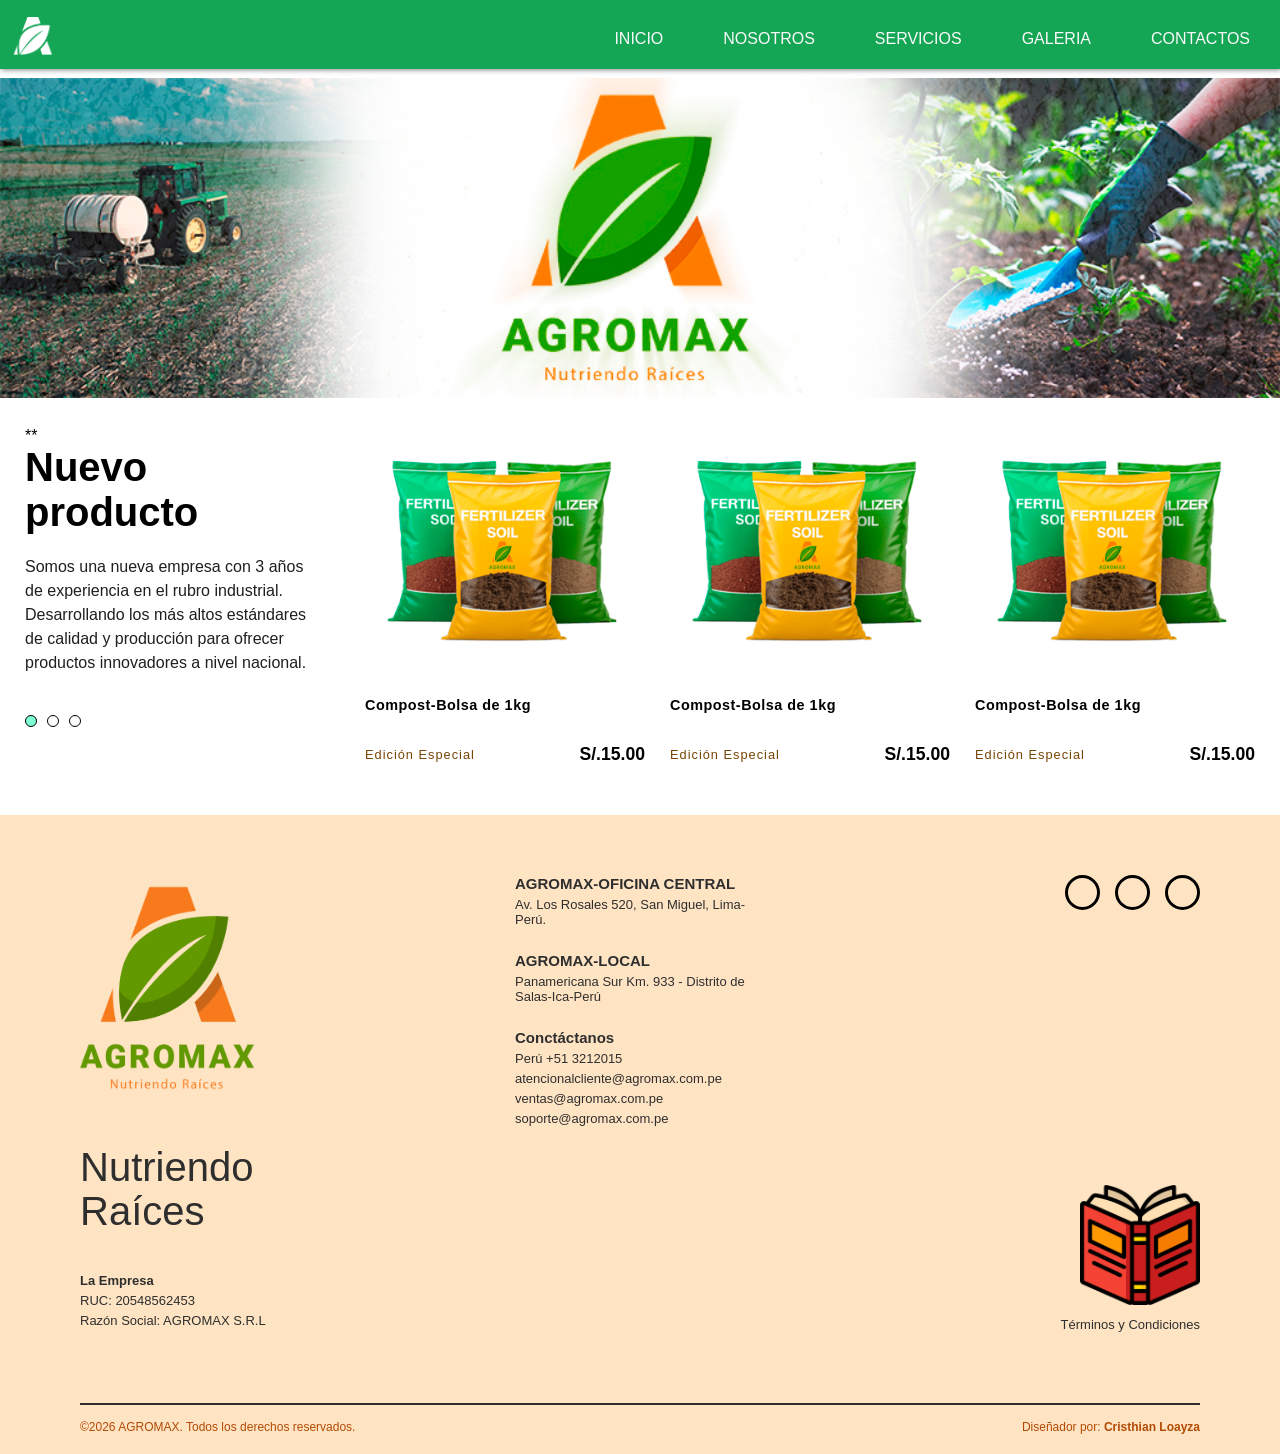
<file: index.html>
<!DOCTYPE html>
<html lang="en">
<head>
    <meta charset="UTF-8">
    <meta name="viewport" content="width=device-width, initial-scale=1.0">
    <title>AGROMAX</title>
    <link rel="shortcut icon" href="IMG/ISOTIPO.png">

    <link rel="stylesheet" href="CSS/ESTILO-WEB.css">
    <link rel="stylesheet" href="CSS/SECTION-BLOQUE-01.css">

    <link rel="stylesheet" href="CSS/estilo-footer.css">
    
</head>
    <header class="header">
        <a href="INDEX.html" class="logo"><img src="IMG/LOGO-2.png" width="45"></a>
        <input type="checkbox" id="side-menu" class="side-menu">
        <label for="side-menu" class="hamb"><span class="hamb-line"></span></label>
        <nav class="nav">
            <ul class="menu">
               <li><a href="INDEX.html">INICIO</a></li>
                <li><a href="NOSOTROS.html">NOSOTROS</a></li>
                <li><a href="SERVICIOS.html">SERVICIOS</a></li>
                <li><a href="GALERIA.html">GALERIA</a></li>
                <li><a href="FORMULARIO.html">CONTACTOS</a></li>
            </ul>
        </nav>
    </header>
    <p>
<body>
    <center>
    <section>
        <img src="IMG/banner1 copia.jpg" width="100%">
    </section>
     </center>
     <p>
        <!--BLOQUE INICIO-->

        <section class="catalogo-container">
            <div class="info-lateral">
                <span class="icono-rombo">**</span>
                <h2 class="titulo-section">
                Nuevo producto</h2>
                <p class="descripcion-section">
                    Somos una nueva empresa con 3 años de experiencia
                    en el rubro industrial. Desarrollando los más altos
                    estándares de calidad y producción para ofrecer productos
                    innovadores a nivel nacional.
                </p>
                <div class="carousel-dots">
                    <span class="dot active"></span>
                    <span class="dot"></span>
                    <span class="dot"></span>
                     
                </div>
            </div>
            <div class="productos-grid">
                <article class="producto-card">
                  <div class="producto-img"><img src="IMG/PUBLICIDAD-01.png" 
                    alt="Producto de lanzamiento">
                    </div>
                    <div class="producto-info">
                        <h3>Compost-Bolsa de 1kg</h3>
                        <div class="productos-footer">
                            <span class="categoria">Edición Especial</span>
                            <span class="precio">S/.15.00</span>
                        </div>
                    </div>
                </article>

                <!--ARTICULO 2-->

                 <article class="producto-card">
                  <div class="producto-img"><img src="IMG/PUBLICIDAD-01.png" 
                    alt="Producto de lanzamiento">
                    </div>
                    <div class="producto-info">
                        <h3>Compost-Bolsa de 1kg</h3>
                        <div class="productos-footer">
                            <span class="categoria">Edición Especial</span>
                            <span class="precio">S/.15.00</span>
                        </div>
                    </div>
                </article>

                <!--ARTICULO 3-->

                <article class="producto-card">
                  <div class="producto-img"><img src="IMG/PUBLICIDAD-01.png" 
                    alt="Producto de lanzamiento">
                    </div>
                    <div class="producto-info">
                        <h3>Compost-Bolsa de 1kg</h3>
                        <div class="productos-footer">
                            <span class="categoria">Edición Especial</span>
                            <span class="precio">S/.15.00</span>
                        </div>
                    </div>
                </article>
            </div>
        </section>
<br>

<footer class="main-footer">
    <div class="footer-container">
        <div class="footer-column branding">
            <img src="IMG/LOGO-PRINCIPAL.png" alt="AGROMAX-Nutriendo Raíces" class="footer-logo">
            <h2 class="tagline">Nutriendo Raíces</h2>
            <div class="company-info">
                <p><strong>La Empresa</strong></p>
                <ul>
                    <li>RUC: 20548562453</li>
                    <li>Razón Social: AGROMAX S.R.L</li>
                </ul>
            </div>
        </div>
        <div class="footer-column contact-details">
            <div class="andress-section">
                <p>
                    <strong >AGROMAX-OFICINA CENTRAL</strong>
                    </P>
                    <P>Av. Los Rosales 520, San Miguel, Lima-Perú.</P>
            </div>

            <div class="andress-section">
                <p>
                    <strong >AGROMAX-LOCAL</strong>
                    </P>
                    <P>Panamericana Sur Km. 933 - Distrito de Salas-Ica-Perú</P>
            </div>

            <div class="contact-section">
                <p><strong>Conctáctanos</strong></p>
                <ul>
                    <li>Perú +51 3212015</li>
                    <li>atencionalcliente@agromax.com.pe</li>
                    <li>ventas@agromax.com.pe</li>
                    <li>soporte@agromax.com.pe</li>
                </ul>
            </div>
        </div>

        <div class="footer-column extras">
            <div class="social-icons">
                <a href="https://www.instagram.com/"><i class="fab fa-instagram"></i></a>
                 <a href="https://www.linkedin.com/login/es"><i class="fab fa-linkedin-in"></i></a>
                  <a href="https://www.facebook.com/?locale=es_LA"><i class="fab fa-facebook-f"></i></a>
            </div>

            <div class="complaints-book">
                <img src="IMG/libro-reclamaciones.png" alt="Libro de reclamaciones">
                <a href="#" class="terms-link">Términos y Condiciones</a>
            </div>
        </div>
    </div>
<div class="footer-bottom">
    <p>©2026 AGROMAX. Todos los derechos reservados.</p>
    <div class="divider"></div>
    <p>Diseñador por: <strong>Cristhian Loayza</strong></p>
</div>
</footer>

</body>
</html>
</file>
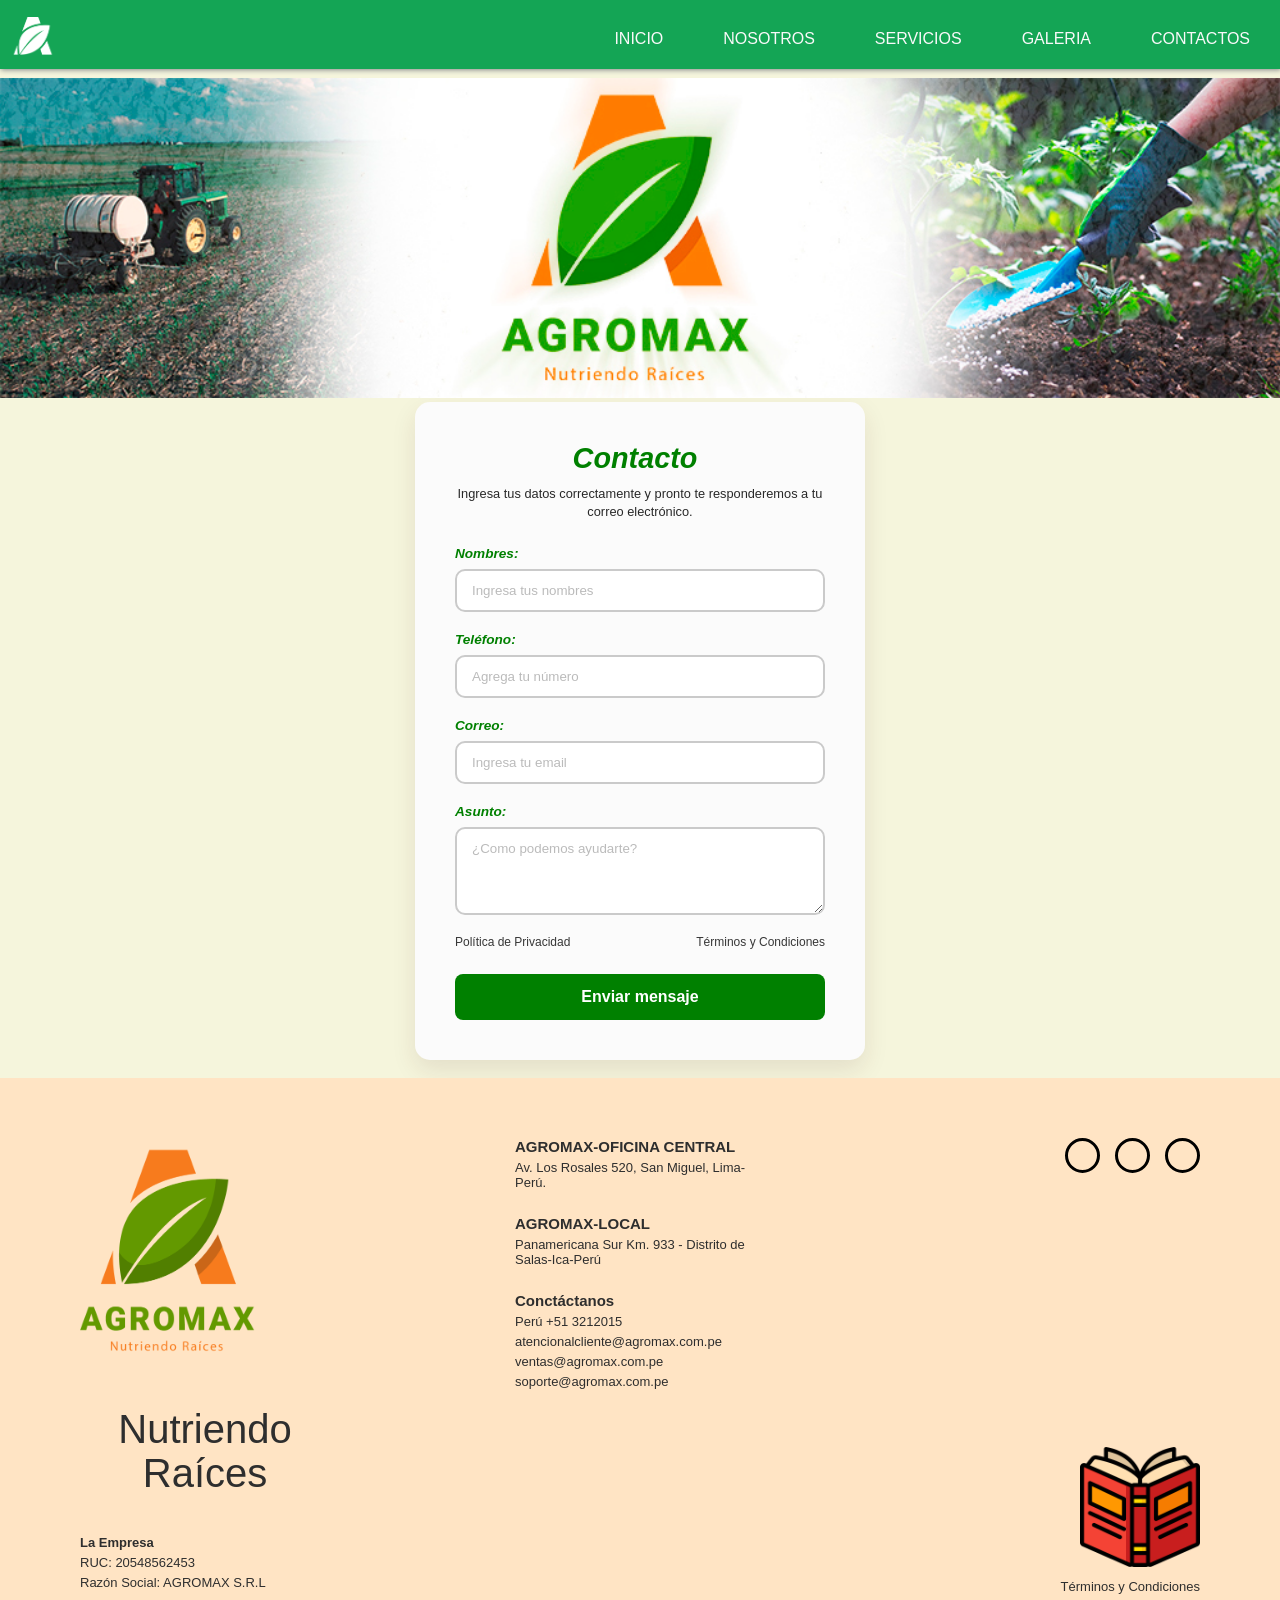
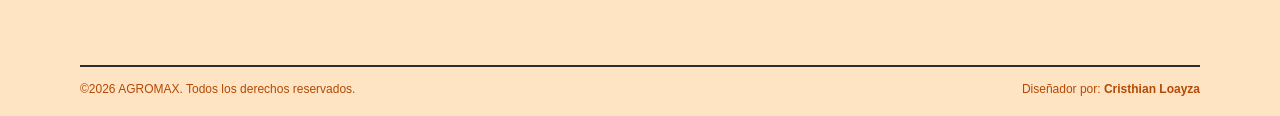
<file: FORMULARIO.html>
<!DOCTYPE html>
<html lang="en">
<head>
    <meta charset="UTF-8">
    <meta name="viewport" content="width=device-width, initial-scale=1.0">
    <title>AGROMAX</title>
    <link rel="shortcut icon" href="IMG/ISOTIPO.png">

    <link rel="stylesheet" href="CSS/ESTILO-WEB.css">
    <link rel="stylesheet" href="CSS/SECTION-BLOQUE-01.css">

    <link rel="stylesheet" href="CSS/estilo-footer.css">

        <link rel="stylesheet" href="estilo-form.css">

    
</head>
    <header class="header">
        <a href="INDEX.html" class="logo"><img src="IMG/LOGO-2.png" width="45"></a>
        <input type="checkbox" id="side-menu" class="side-menu">
        <label for="side-menu" class="hamb"><span class="hamb-line"></span></label>
        <nav class="nav">
            <ul class="menu">
               <li><a href="INDEX.html">INICIO</a></li>
                <li><a href="NOSOTROS.html">NOSOTROS</a></li>
                <li><a href="SERVICIOS.html">SERVICIOS</a></li>
                <li><a href="GALERIA.html">GALERIA</a></li>
                <li><a href="CONTACTOS.html">CONTACTOS</a></li>
            </ul>
        </nav>
    </header>
    <p>
<body>
    <center>
    <section>
        <img src="IMG/banner1 copia.jpg" width="100%">
    </section>
     </center>
     <p>
           <center>

        <div class="container">
      <form action="https://api.web3forms.com/submit" method="POST">
  <input type="hidden" name="access_key" value="cd53c601-377b-4520-b669-51ff1e293b2d">

            <h2><i class="fa-solid fa-envelope">Contacto</i></h2>
            <p class="subtitle">Ingresa tus datos correctamente y pronto te responderemos a tu correo electrónico.</p>
            
            <div class="input-group">
                <label for="name"><i class="fa-solid fa-user">Nombres:</i></label>
                <input type="text" name="name" id="name" placeholder="Ingresa tus nombres" required>

                <label for="phone"><i class="fa-solid fa-phone">Teléfono:</i></label>
                <input type="tel" name="phone" id="phone" placeholder="Agrega tu número">

                <label for="email"><i class="fa-solid fa-at">Correo:</i></label>
                <input type="email" name="email" id="email" placeholder="Ingresa tu email" required>

                <label for="message"><i class="fa-solid fa-comment-dots">Asunto:</i></label>
                <textarea name="message" rows="4" placeholder="¿Como podemos ayudarte?"></textarea>

                <div class="form-links">
                    <a href="#">Política de Privacidad</a>
                    <a href="#">Términos y Condiciones</a>
                </div>

                <button type="submit" class="btn">
                    <span>Enviar mensaje</span>
                    <i class="fa-solid fa-paper-plane"></i>
                </button>
            </div>
        </form>
    </div>

     </center>


<br>

<footer class="main-footer">
    <div class="footer-container">
        <div class="footer-column branding">
            <img src="IMG/LOGO-PRINCIPAL.png" alt="AGROMAX-Nutriendo Raíces" class="footer-logo">
            <h2 class="tagline">Nutriendo Raíces</h2>
            <div class="company-info">
                <p><strong>La Empresa</strong></p>
                <ul>
                    <li>RUC: 20548562453</li>
                    <li>Razón Social: AGROMAX S.R.L</li>
                </ul>
            </div>
        </div>
        <div class="footer-column contact-details">
            <div class="andress-section">
                <p>
                    <strong >AGROMAX-OFICINA CENTRAL</strong>
                    </P>
                    <P>Av. Los Rosales 520, San Miguel, Lima-Perú.</P>
            </div>

            <div class="andress-section">
                <p>
                    <strong >AGROMAX-LOCAL</strong>
                    </P>
                    <P>Panamericana Sur Km. 933 - Distrito de Salas-Ica-Perú</P>
            </div>

            <div class="contact-section">
                <p><strong>Conctáctanos</strong></p>
                <ul>
                    <li>Perú +51 3212015</li>
                    <li>atencionalcliente@agromax.com.pe</li>
                    <li>ventas@agromax.com.pe</li>
                    <li>soporte@agromax.com.pe</li>
                </ul>
            </div>
        </div>

        <div class="footer-column extras">
            <div class="social-icons">
                <a href="https://www.instagram.com/"><i class="fab fa-instagram"></i></a>
                 <a href="https://www.linkedin.com/login/es"><i class="fab fa-linkedin-in"></i></a>
                  <a href="https://www.facebook.com/?locale=es_LA"><i class="fab fa-facebook-f"></i></a>
            </div>

            <div class="complaints-book">
                <img src="IMG/libro-reclamaciones.png" alt="Libro de reclamaciones">
                <a href="#" class="terms-link">Términos y Condiciones</a>
            </div>
        </div>
    </div>
<div class="footer-bottom">
    <p>©2026 AGROMAX. Todos los derechos reservados.</p>
    <div class="divider"></div>
    <p>Diseñador por: <strong>Cristhian Loayza</strong></p>
</div>
</footer>

</body>
</html>
</file>
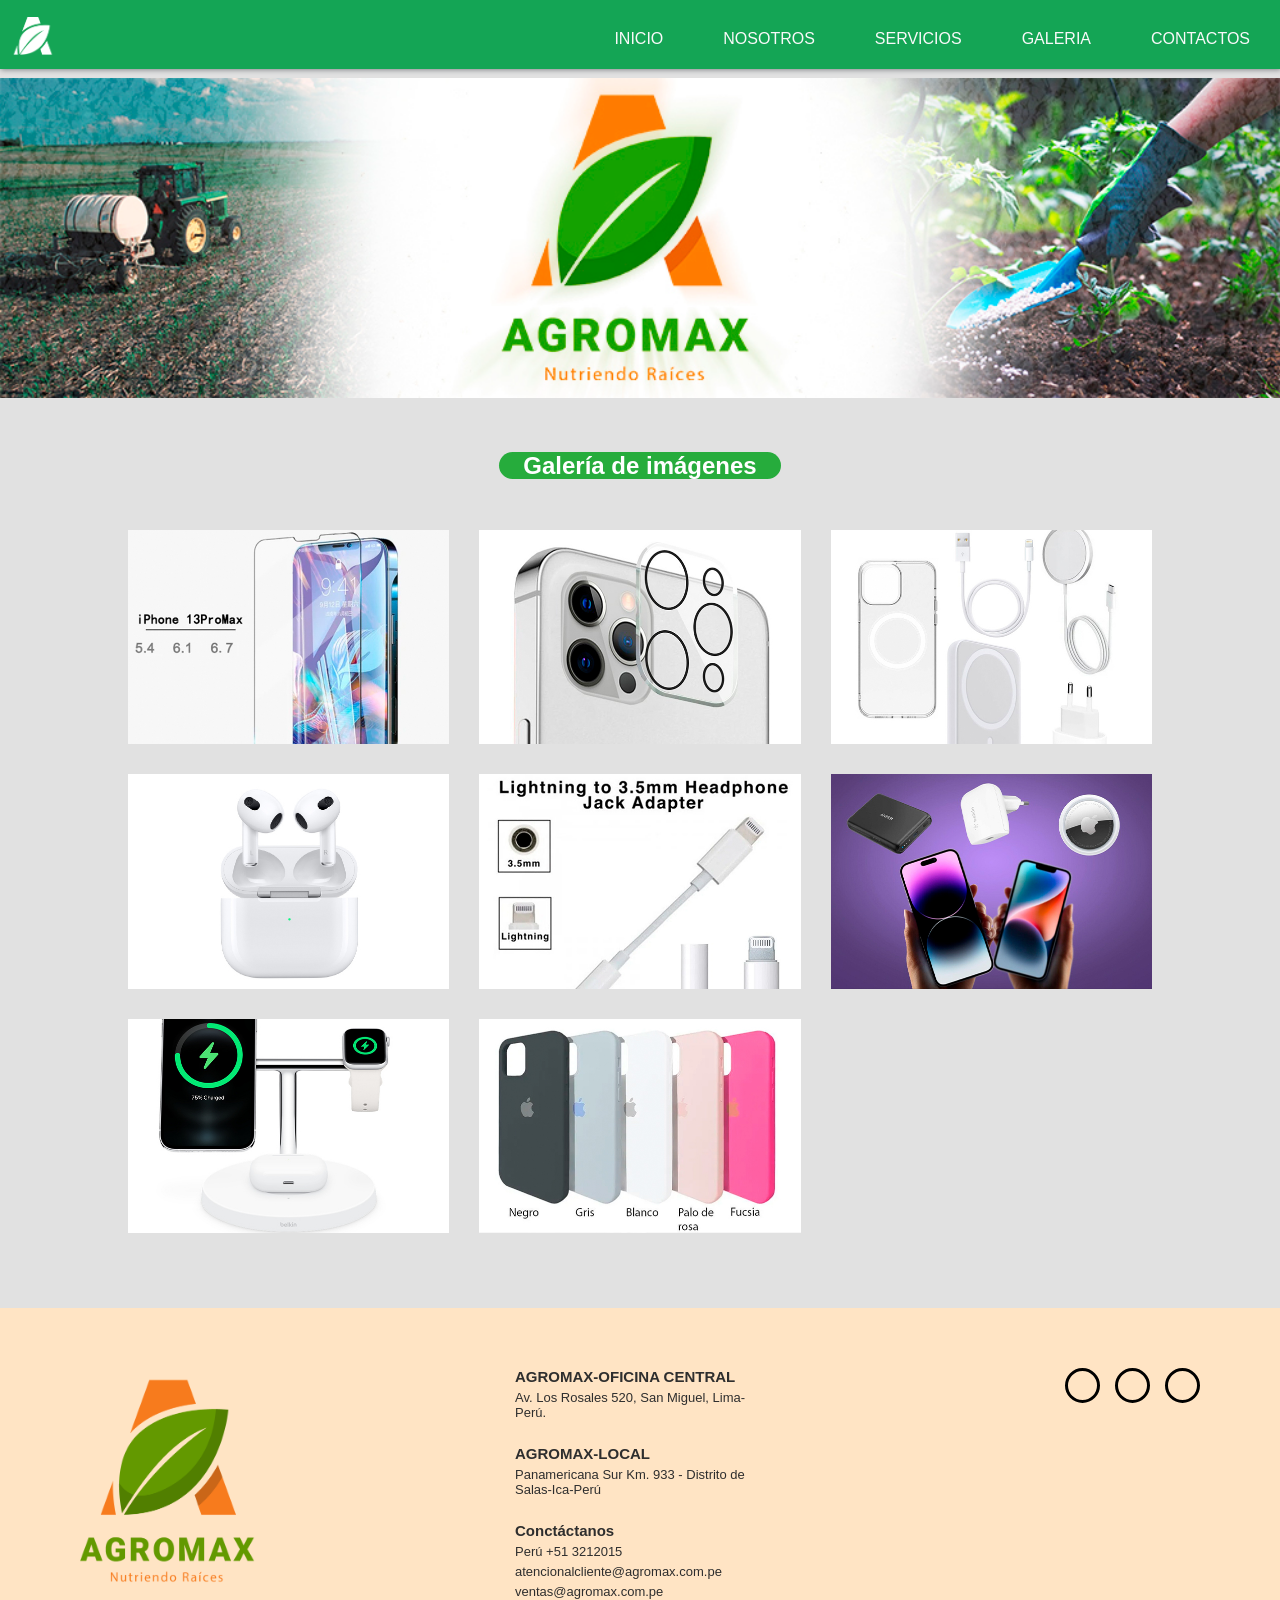
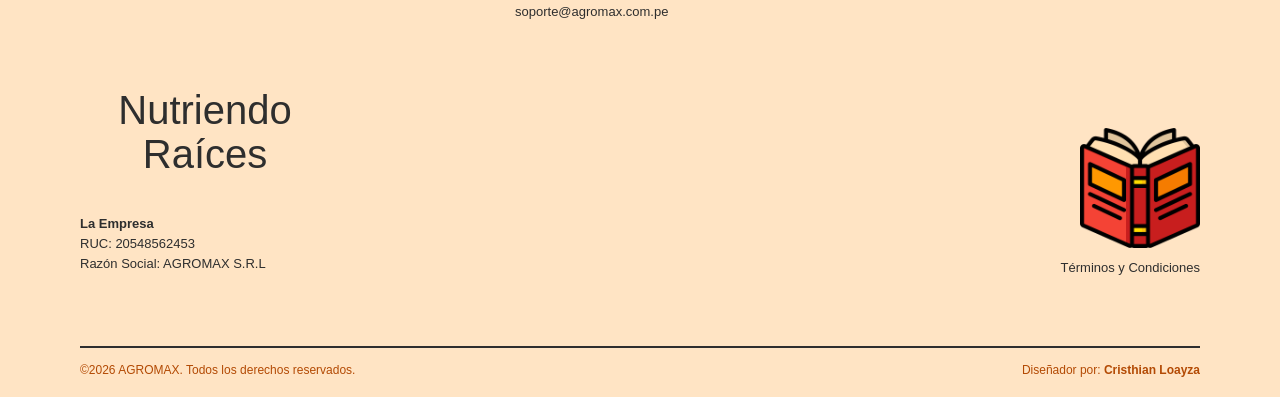
<file: GALERIA.html>
<!DOCTYPE html>
<html lang="en">
<head>
    <meta charset="UTF-8">
    <meta name="viewport" content="width=device-width, initial-scale=1.0">
    <title>AGROMAX</title>
    <link rel="shortcut icon" href="IMG/ISOTIPO.png">

    <link rel="stylesheet" href="CSS/ESTILO-WEB.css">
    <link rel="stylesheet" href="CSS/SECTION-BLOQUE-01.css">

    <link rel="stylesheet" href="CSS/estilo-footer.css">

    <link rel="stylesheet" href="ESTILO-GALERIA.css">

    
</head>
    <header class="header">
        <a href="INDEX.html" class="logo"><img src="IMG/LOGO-2.png" width="45"></a>
        <input type="checkbox" id="side-menu" class="side-menu">
        <label for="side-menu" class="hamb"><span class="hamb-line"></span></label>
        <nav class="nav">
            <ul class="menu">
               <li><a href="INDEX.html">INICIO</a></li>
                <li><a href="NOSOTROS.html">NOSOTROS</a></li>
                <li><a href="SERVICIOS.html">SERVICIOS</a></li>
                <li><a href="GALERIA.html">GALERIA</a></li>
                <li><a href="FORMULARIO.html">CONTACTOS</a></li>
            </ul>
        </nav>
    </header>
    <p>
<body>
    <center>
    <section>
        <img src="IMG/banner1 copia.jpg" width="100%">
    </section>
     </center>
     <p>
        <!--BLOQUE GALERIA-->

       <div class="ful-img" id="fulImgBox">
        <img src="img-galeria/1.jpg" id="fulImg" alt="">
        <span onclick="closeImg()">X</span>
    </div>

    <b><h2><span>Galería de imágenes</h2></span></b>

    <div class="img-gallery">
        <img src="img-galeria/1.jpg" onclick="openFulImg(this.src)" alt="Imagen-1">
        <img src="img-galeria/2.jpg" onclick="openFulImg(this.src)" alt="Imagen-2">
        <img src="img-galeria/3.jpg" onclick="openFulImg(this.src)" alt="Imagen-3">
        <img src="img-galeria/4.jpg" onclick="openFulImg(this.src)" alt="Imagen-4">
        <img src="img-galeria/5.jpg" onclick="openFulImg(this.src)" alt="Imagen-5">
        <img src="img-galeria/6.jpg" onclick="openFulImg(this.src)" alt="Imagen-6">
        <img src="img-galeria/7.jpg" onclick="openFulImg(this.src)" alt="Imagen-7">
        <img src="img-galeria/8.jpg" onclick="openFulImg(this.src)" alt="Imagen-8">
    </div>

    <script src="EFECTO-ANIMACION.js"></script>
<br>

<footer class="main-footer">
    <div class="footer-container">
        <div class="footer-column branding">
            <img src="IMG/LOGO-PRINCIPAL.png" alt="AGROMAX-Nutriendo Raíces" class="footer-logo">
            <h2 class="tagline">Nutriendo Raíces</h2>
            <div class="company-info">
                <p><strong>La Empresa</strong></p>
                <ul>
                    <li>RUC: 20548562453</li>
                    <li>Razón Social: AGROMAX S.R.L</li>
                </ul>
            </div>
        </div>
        <div class="footer-column contact-details">
            <div class="andress-section">
                <p>
                    <strong >AGROMAX-OFICINA CENTRAL</strong>
                    </P>
                    <P>Av. Los Rosales 520, San Miguel, Lima-Perú.</P>
            </div>

            <div class="andress-section">
                <p>
                    <strong >AGROMAX-LOCAL</strong>
                    </P>
                    <P>Panamericana Sur Km. 933 - Distrito de Salas-Ica-Perú</P>
            </div>

            <div class="contact-section">
                <p><strong>Conctáctanos</strong></p>
                <ul>
                    <li>Perú +51 3212015</li>
                    <li>atencionalcliente@agromax.com.pe</li>
                    <li>ventas@agromax.com.pe</li>
                    <li>soporte@agromax.com.pe</li>
                </ul>
            </div>
        </div>

        <div class="footer-column extras">
            <div class="social-icons">
                <a href="https://www.instagram.com/"><i class="fab fa-instagram"></i></a>
                 <a href="https://www.linkedin.com/login/es"><i class="fab fa-linkedin-in"></i></a>
                  <a href="https://www.facebook.com/?locale=es_LA"><i class="fab fa-facebook-f"></i></a>
            </div>

            <div class="complaints-book">
                <img src="IMG/libro-reclamaciones.png" alt="Libro de reclamaciones">
                <a href="#" class="terms-link">Términos y Condiciones</a>
            </div>
        </div>
    </div>
<div class="footer-bottom">
    <p>©2026 AGROMAX. Todos los derechos reservados.</p>
    <div class="divider"></div>
    <p>Diseñador por: <strong>Cristhian Loayza</strong></p>
</div>
</footer>

</body>
</html>
</file>
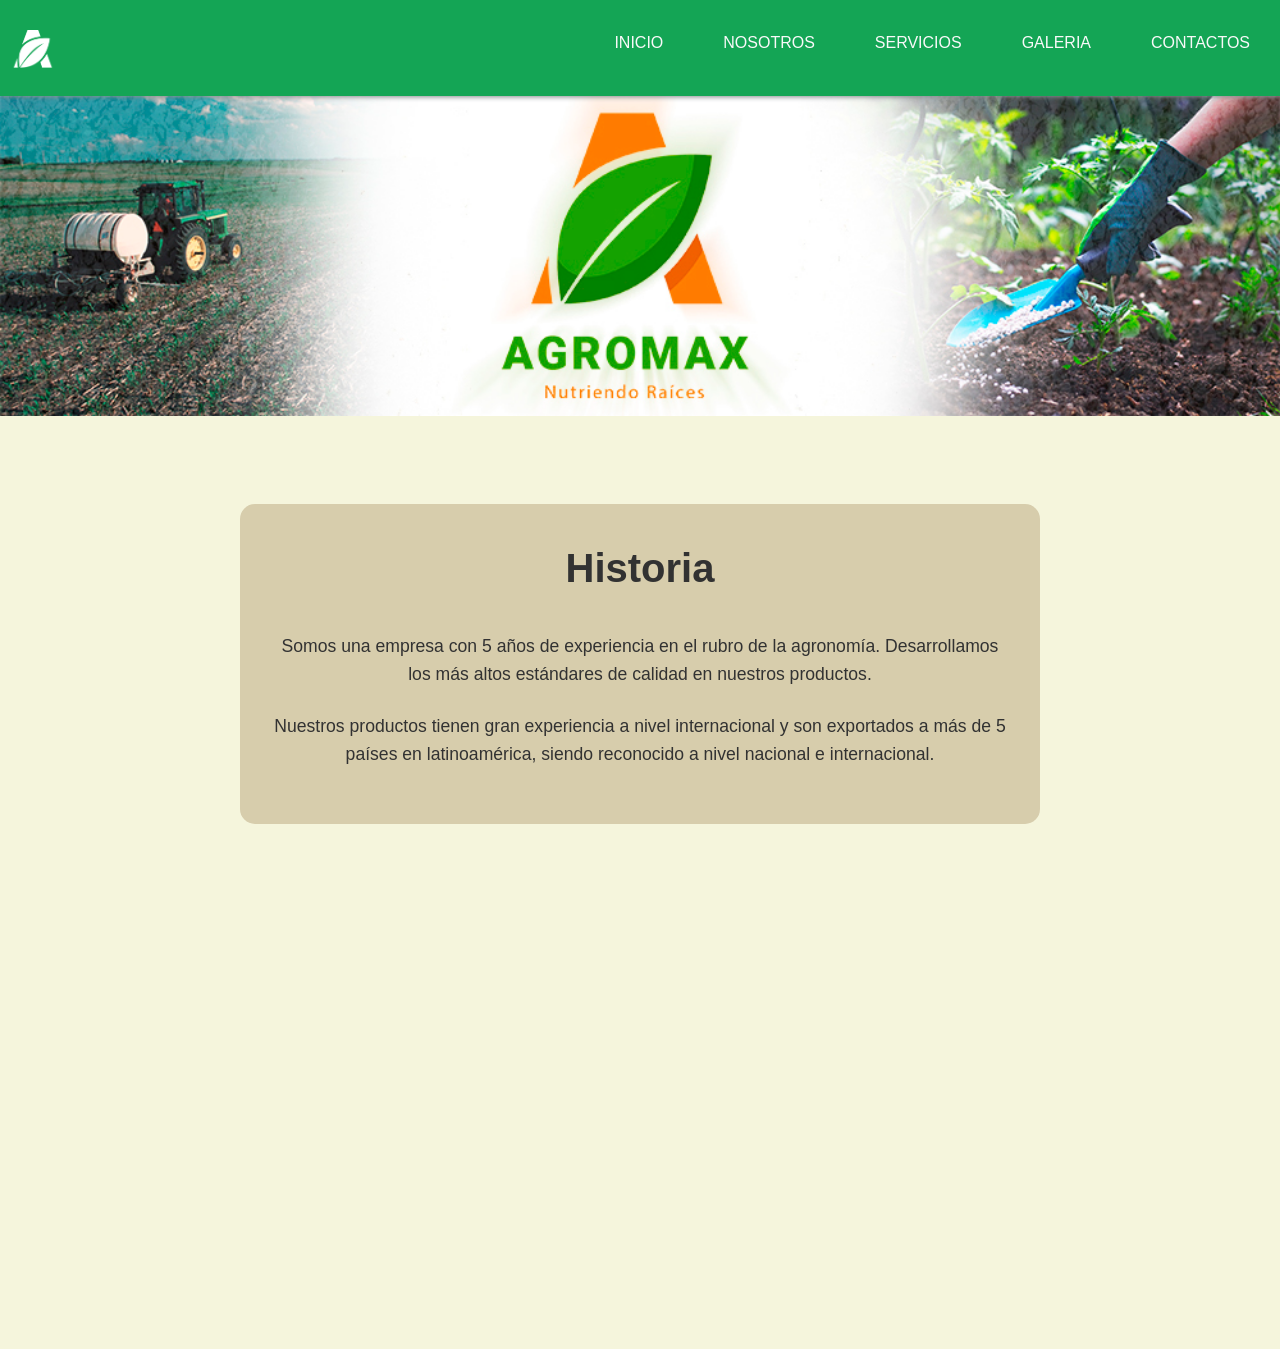
<file: NOSOTROS.html>
<!DOCTYPE html>
<html lang="en">
<head>
    <meta charset="UTF-8">
    <meta name="viewport" content="width=device-width, initial-scale=1.0">
    <title>AGROMAX</title>
    <link rel="shortcut icon" href="IMG/ISOTIPO.png">

    <link rel="stylesheet" href="CSS/ESTILO-WEB.css">
    <link rel="stylesheet" href="CSS/SECTION-BLOQUE-01.css">

     <link rel="stylesheet" href="CSS/estilo-nosotros.css">
    
</head>
    <header class="header">
        <a href="INDEX.html" class="logo"><img src="IMG/LOGO-2.png" width="45"></a>
        <input type="checkbox" id="side-menu" class="side-menu">
        <label for="side-menu" class="hamb"><span class="hamb-line"></span></label>
        <nav class="nav">
            <ul class="menu">
                <li><a href="INDEX.html">INICIO</a></li>
                <li><a href="NOSOTROS.html">NOSOTROS</a></li>
                <li><a href="SERVICIOS.html">SERVICIOS</a></li>
                <li><a href="GALERIA.html">GALERIA</a></li>
                <li><a href="CONTACTOS.html">CONTACTOS</a></li>
            </ul>
        </nav>
    </header>
    <p>
<body>
    <center>
    <section>
        <img src="IMG/banner1 copia.jpg" width="100%">
    </section>
     </center>
     <p>
        <!--DESCRIPCION DE LA PAGINA NOSOTROS-->

        <section class="historia-seccion">
            <div class="contenedor-texto">
                <h1 class="titulo">Historia</h1>
                <div class="parrafos">
                    <p>
                        Somos una empresa con 5 años de experiencia en el rubro de la agronomía. Desarrollamos los
                        más altos estándares de calidad en nuestros productos.
                        <p>
                            Nuestros productos tienen gran experiencia a nivel internacional y son exportados
                            a más de 5 países en latinoamérica, siendo reconocido a nivel nacional e internacional.
                        </p>
                    </p>
                </div>
            </div>
        </section>
    
<br>

</body>
</html>
</file>
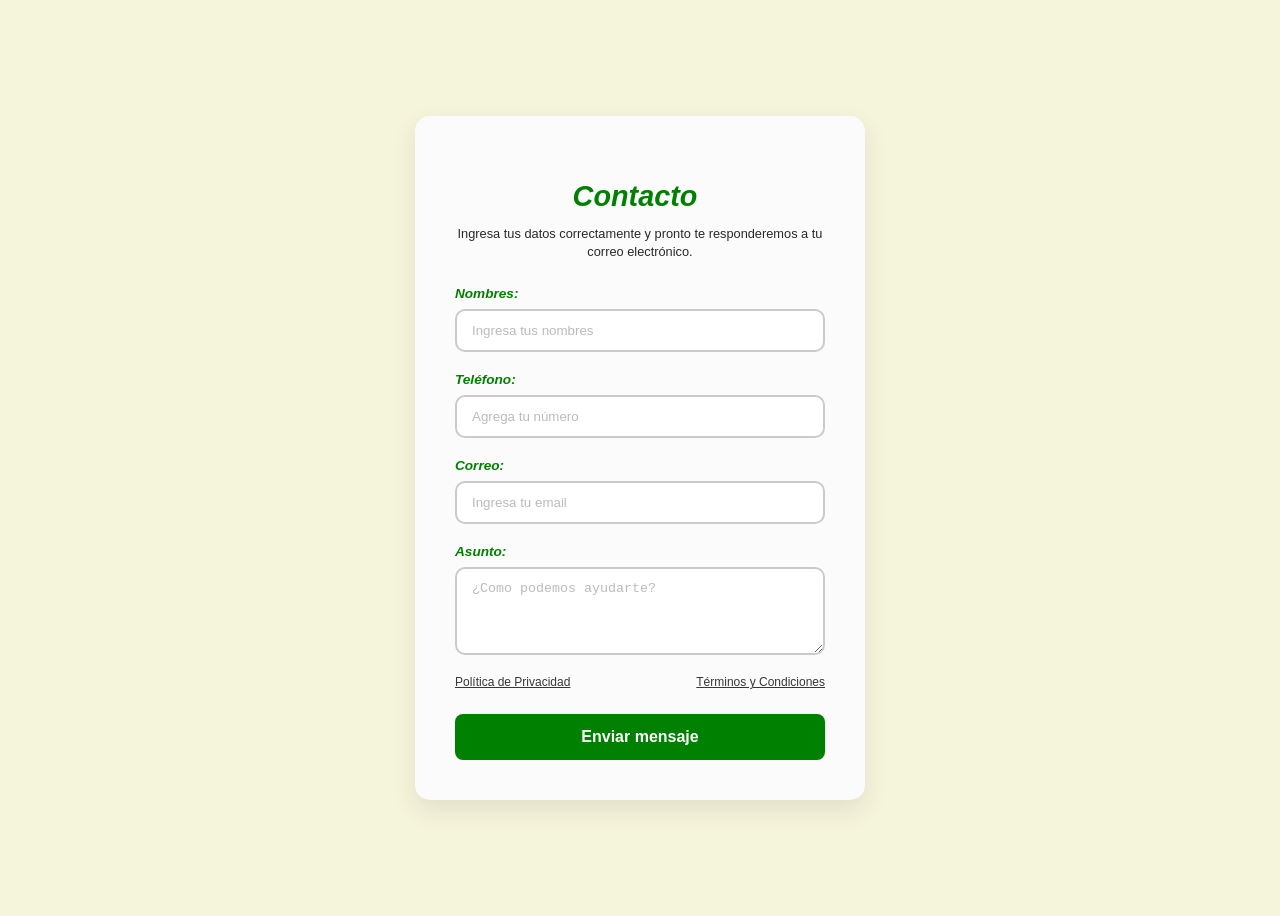
<file: FORMULARIO/Form.html>
<!DOCTYPE html>
<html lang="en">
<head>
    <meta charset="UTF-8">
    <meta name="viewport" content="width=device-width, initial-scale=1.0">
    <title>FORMULARIO DE CONTACTO</title>
    <link rel="stylesheet" href="estilo-form.css">
</head>
<body>
    <div class="container">
      <form action="https://api.web3forms.com/submit" method="POST">
  <input type="hidden" name="access_key" value="cd53c601-377b-4520-b669-51ff1e293b2d">

            <h2><i class="fa-solid fa-envelope">Contacto</i></h2>
            <p class="subtitle">Ingresa tus datos correctamente y pronto te responderemos a tu correo electrónico.</p>
            
            <div class="input-group">
                <label for="name"><i class="fa-solid fa-user">Nombres:</i></label>
                <input type="text" name="name" id="name" placeholder="Ingresa tus nombres" required>

                <label for="phone"><i class="fa-solid fa-phone">Teléfono:</i></label>
                <input type="tel" name="phone" id="phone" placeholder="Agrega tu número">

                <label for="email"><i class="fa-solid fa-at">Correo:</i></label>
                <input type="email" name="email" id="email" placeholder="Ingresa tu email" required>

                <label for="message"><i class="fa-solid fa-comment-dots">Asunto:</i></label>
                <textarea name="message" rows="4" placeholder="¿Como podemos ayudarte?"></textarea>

                <div class="form-links">
                    <a href="#">Política de Privacidad</a>
                    <a href="#">Términos y Condiciones</a>
                </div>

                <button type="submit" class="btn">
                    <span>Enviar mensaje</span>
                    <i class="fa-solid fa-paper-plane"></i>
                </button>
            </div>
        </form>
    </div>
</body>
</html>
</file>
<file: CSS/ESTILO-WEB.css>
@import url('https://fonts.googleapis.com/css2?family=Poppins:ital,wght@0,100;0,200;0,300;0,400;0,500;0,600;0,700;0,800;0,900;1,100;1,200;1,300;1,400;1,500;1,600;1,700;1,800;1,900&family=Roboto:ital,wght@0,100..900;1,100..900&display=swap');

:root{
    --white: #f9f9f9;
    --green: #14a555;
    --green-light: #eb9b11;
    --black: #36383f;
    --grey: #85888c;
}
*
{
    margin: 0;
    box-sizing: border-box;
}
body{
    font-family: 'Poppins', sans-serif;

}
main{
    padding: 20px;
}
a
{
    text-decoration: none;
}
ul
{
list-style: none;
}
.header{
    background-color: var(--green);
    box-shadow: 1px 1px 5px 0px var(--grey);
    position: sticky;
    top: 0;
    width: 100%;
}
.logo{
    display: inline-block;
    color: var(--white);
    font-size: 60px;
    margin-left: 10px;
}
.nav{
    width: 100%;
    height: 100%;
    position: fixed;
    background-color: var(--green);
    overflow: hidden;
    max-height: 0;
    transition: max-height .5s ease-out;

}
.menu a{
    display: block;
    padding: 30px;
    color: var(--white);
}
.menu a:hover{
    background-color: var(--green-light);
}
.hamb{
cursor: pointer;
float: right;
padding: 40px 20px;
}
.hamb-line{
    background-color: var(--white);
    display: block;
    height: 2px;
    position: relative;
    width: 24px;
}
.hamb-line::before
.hamb-line::after
{
    background: var(--white);
    content: '';
    display: block;
    height: 100%;
    position: absolute;
    transition: all .2s ease-out;
    width: 100%;
}
.hamb-line::before
{
    top: 5px;
}
.hamb-line::after
{
    top: 5px;
}
.side-menu{
display: none;
}
.side-menu:checked ~ nav {
    max-height: 100%;
}
.side-menu:checked ~ .hamb .hamb-line
{
background: transparent;
}
.side-menu:checked ~ .hamb .hamb-line::before
{
    transform: rotate(-45deg);
    top: 0;
}
.side-menu:checked ~ .hamb .hamb-line::after
{
    transform: rotate(-45deg);
    top: 0;
}
@media (min-width: 768px){
.nav
{
    max-height: none;
    top: 0;
    position: relative;
    float: right;
    width: fit-content;
    background-color: transparent;
}
.menu li{
    float: left;
}
.menu a:hover{
    background-color: transparent;
    color: var(--green-light);
}
.hamb {
    display: none;
}
}
</file>
<file: CSS/SECTION-BLOQUE-01.css>
.catalogo-container{
    display: flex;
    max-width: auto;
    margin: 0;
    align-items: flex-start;
    gap: 40px;
    padding: 25px;
}
/*Info lateral*/

.info-lateral{
    flex: 0 0 300px;  /*ancho fijo para el texto de la izquieda*/
}

.titulo-section{
font-size: 2.5rem;
font-weight: 700;
margin-bottom: 20px;
}
.descripcion-section{
    font-size: 1rem;
    line-height: 1.5;
    margin-bottom: 40px;
    color: rgb(31, 31, 31);
}
.carousel-dots{
    display: flex;
    gap: 10px;
}
.dot{
width: 12px;
height: 12px;
border: 1px solid black;
border-radius: 50%;
}
.dot.active{
background-color: aquamarine;
}
/*/Grid de productos*/

.productos-grid{
    display: flex;
    flex: 1;
    gap: 25px;
}
.producto-card{
    flex: 1;
    display: flex;
    flex-direction: column;
    justify-content: space-between;
}
.producto-img{
    height: 250px;
    display: flex;
    align-items:center;
    justify-content: center;
    margin-bottom: 20px;
}
.producto-img img{
    max-width: 100%;
    max-height: 100%;
    object-fit: contain;
}
.producto-info h3{
    font-size: 0.9rem;
    font-weight: 700;
    letter-spacing: 0.5px;
    margin-bottom: 30px;
    margin-right: 40px;
}
.productos-footer{
    display: flex;
    justify-content: space-between;
    align-items: center;
    border-top: 1px solid transparent;
}
.categoria{
font-size: 0.8rem;
color: rgb(119, 69, 5);
letter-spacing: 1px;
}
.precio{
font-weight: 700;
font-size: 1.1rem;
}

/*RESPONSIVE*/

@media (max-width: 1024px){
.catalogo-container{
    flex-direction: column;
}
.productos-grid{
    width: 100%;
    flex-wrap: wrap;
}
.producto-card{
    min-width: 250px;
}
}
</file>
<file: CSS/estilo-footer.css>
*{
    margin: 0;
    padding: 0;
    box-sizing: border-box;
    font-family: sans-serif;   
}
body{
    background-color: none;

}
.main-footer{
    background-color: bisque;
    color: black;
    padding: 60px 80px 20px 80px;
}
.footer-container{
    display: flex;
    justify-content: space-between;
    flex-wrap: wrap;
    max-width: 1400px;
    margin: 0 auto;
    padding-bottom: 40px;
    border-bottom: 2px solid rgb(46, 46, 46);
}
/*COLUMNAS*/
.footer-column{
    flex: 1;
    max-width: 250px;
    margin-bottom: 30px;
}
.footer-logo{
   width: 180px;
   margin-bottom: 40px; 
}
.tagline{
    font-size: 40px;
    font-weight: 300;
    line-height: 1.1;
    margin-bottom: 40px;
    color: rgb(46, 46, 46);
    font-family: Impact, Haettenschweiler, 'Arial Narrow Bold', sans-serif;
}
.company-info{
    font-size: 13px;
    color: rgb(46, 46, 46);
    margin-bottom: 5px;
    list-style: none;
}
.company-info p, .company-info li{
    font-size: 13px;
    color: rgb(46, 46, 46);
    margin-bottom: 5px;
    list-style: none;
}

/* ESTILO DE CONTACTO*/

.contact-details p, .contact-details li{
    font-size: 13px;
    color: rgb(46, 46, 46);
    margin-bottom: 5px;
    list-style: none;
}
.andress-section{
    margin-bottom: 25px;
}
.contact-details strong{
    font-size: 15px;
    color: rgb(46, 46, 46);
    margin-bottom: 5px;
    list-style: none;
}
/*ESTILO DE REDES SOCIALES*/
.extras{
    display: flex;
    flex-direction: column;
    align-items: flex-end;
    justify-content: space-between;
}
.social-icons{
    display: flex;
    gap: 15px;
}
.social-icons a{
    width: 35px;
    height: 35px;
    border: 3px solid black;
    border-radius: 50%;
    display: flex;
    align-items: center;
    justify-content: center;
    transition: 0.3s;
    color: green;
}
.social-icons a:hover{
    background-color: rgb(6, 200, 6);
    color: white;
}
.complaints-book{
    text-align: right;
}
.complaints-book img{
    width: 120px;
    display: block;
    margin-left: auto;
    margin-bottom: 10px;
}
.terms-link{
    font-size: 13px;
    color: rgb(46, 46, 46);
}
/*BARRA INFERIOR*/
.footer-bottom{
    display: flex;
    justify-content: space-between;
    align-items: center;
    padding-top: 15px;
    font-size: 12px;
    color: rgb(179, 74, 4);
}
.footer-strong{
    color: black;
}
/*REPONSIVE*/

@media(max-width: 992px){
    .footer-container{
        flex-direction: column;
    }
    .tagline{
        font-size: 32px;
    }
    .extras{
        align-items: center;
    }
    .complaints-book{
        text-align: left;
    }
    .complaints-book img{
        margin-left: 0;
    };
}
</file>
<file: estilo-form.css>
body{
        font-family: Verdana, Geneva, Tahoma, sans-serif;
        justify-content: center;
        align-items: center;
        min-height: 100vh;
        background-color: beige;

}
.container{
    width: 100%;
    max-width: 450px;
}
form{
    background: rgb(251, 251, 251);
    padding: 40px;
    border-radius: 15px;
    box-shadow:  0 10px 25px rgba(80, 30, 30, 0.1);
    width: 100%;
}
h2{
    color: green;
    font-size: 1.8rem;
    margin-bottom: 10px;
    text-align: center;
}
h2 i{
    margin-right: 10px;
}
.subtitle{
    color: rgb(40, 40, 40);
    text-align: center;
    font-size: 0.8rem;
    margin-bottom: 25px;
    line-height: 1.4;
}
.input-group{
display: flex;
flex-direction: column;
}
label{
    color: green;
    font-size: 0.85rem;
    font-weight: 700;
    margin-bottom: 8px;
    display: flex;
    align-items: center;
}
label i{
    margin-right: 8px;
    width: 15px;
}
input, textarea{
    padding: 12px 15px;
    border-radius: 10px;
    margin-bottom: 20px;
    background-color: white;
    border: 2px solid rgb(202, 202, 202);
    transition: all 0.3s ease;
    width: 100%;

}

input:focus, textarea:focus{
    border-color: green;
    box-shadow: 0 0 8px rgba(80, 30, 30, 0.1);
}
input::placeholder, textarea::placeholder{
    color: rgb(187, 187, 187);
}

.form-links{
    display: flex;
    justify-content: space-between;
    margin-bottom: 25px;
}
.form-links a{
    color: rgb(55, 55, 55);
    font-size: 0.75rem;
    transition: 0.3s;
}
.form-links a:hover{
    color: green;
    text-decoration: underline;
}

.btn{
    padding: 14px;
    font-size: 1rem;
    font-weight: 600;
    color: white;
    border: none;
    border-radius: 8px;
    background-color: green;
    cursor: grab;
    justify-content: center;
    align-items: center;
    gap: 10px;
    transition: background 0.3s;
}
.btn:hover{
    color: rgb(244, 244, 244);
    background-color: rgb(2, 2, 2);
}
/*RESPONSIVE PARA MÓVILES*/
@media (max-width: 480px){
    form{
        padding: 25px;
    }
    h2{
        font-size: 1.5rem;
    }
    .form-links {
        flex-direction: column;
        gap: 10px;
        text-align: center;
    }
}
</file>
<file: ESTILO-GALERIA.css>
*{
    margin: 0;
    padding: 0;
    box-sizing: border-box;
    font-family: sans-serif;
}
h2{
    text-align: center;
    position: relative;
    width: 80%;
    margin: 50px auto;
    color: white;
}
body{
    background-color: rgb(225, 225, 225);
}
h2::before{
   content: "";
   display: block;
   width: 50%;
   height: 0px;
   position: absolute;
   background-color: black;
   top: 10%;
   z-index: -1;
}
h2 span{
    background-color: rgb(38, 172, 60);
    padding: 0 24px;
    border-radius: 24px;
}
.img-gallery{
    width: 80%;
    margin: 50px auto 50px;
    display: grid;
    grid-template-columns: repeat(auto-fit,minmax(240px,1fr));
    gap: 30px;
}
.img-gallery img{
    width: 100%;
    cursor: pointer;
    transition: 1s;
}
.img-gallery img:hover{
    transform: scale(1.2);
}
.ful-img{
    width: 100%;
    height: 100vh;
    background-color: black;
    position: fixed;
    top: 0;
    left: 0;
    display: none;
    align-items: center;
    justify-content: center;
    z-index: 99;
}
.ful-img span{
    position: absolute;
    top: 5%;
    right: 5%;
    font-size: 30px;
    color: white;
    cursor: pointer;
}
.ful-img img{
    width: 90%;
    max-width: 600px;
}
@media screen and (max-width:400px){
    h2{
        text-decoration: underline;
    }
    h2::before{
        display: none;
    }
    h2 span{
        padding: 0;
    }
}
</file>
<file: CSS/estilo-nosotros.css>
*{
margin: 0;
padding: 0;
box-sizing: border-box;
}


/*CONFIGURACION DEL CUERPO PARA CENTRAR Y USAR UNA FUENTE*/

body{
    font-family: sans-serif;
    color: rgb(50, 50, 50);
    line-height: 1.6;
    background-color: beige;
}

/*ESTILO PARA LA SECCION QUE CONTIENE LA IMAGEN DE FONDO*/

.historia-seccion{
width: 100%;
min-height: 100vh;
display: flex;
justify-content: center;
align-items: flex-start;
padding-top: 5rem;

  background-image: none;
  background-size: cover;
  background-position: center bottom;
  background-image: no-repeat;
}

.contenedor-texto{
    width: 90%;
    max-width: 800px;
    text-align: center;
    background-color: rgb(215, 205, 172);
    padding: 2rem;
    border-radius: 15px;
}

/*ESTILO PARA TITULO PRINCIPAL*/

.titulo{
    font-size: 2.5rem;
    font-weight: 600;
    margin-bottom: 2rem;
    text-transform: capitalize;
}

/*ESTILO PARA PÁRRAFOS*/

.parrafos p{
    font-size: 1.1rem;
    margin-bottom: 1.5rem;
    font-weight: 400;
}
</file>
<file: FORMULARIO/estilo-form.css>
*{
    margin: 1;
    padding: 1;
    box-sizing: border-box;
}
body{
        font-family: Verdana, Geneva, Tahoma, sans-serif;
        display: flex;
        justify-content: center;
        align-items: center;
        min-height: 100vh;
        padding: 20px;
        background-color: beige;

}
.container{
    width: 100%;
    max-width: 450px;
}
form{
    background: rgb(251, 251, 251);
    padding: 40px;
    border-radius: 15px;
    box-shadow:  0 10px 25px rgba(80, 30, 30, 0.1);
    width: 100%;
}
h2{
    color: green;
    font-size: 1.8rem;
    margin-bottom: 10px;
    text-align: center;
}
h2 i{
    margin-right: 10px;
}
.subtitle{
    color: rgb(40, 40, 40);
    text-align: center;
    font-size: 0.8rem;
    margin-bottom: 25px;
    line-height: 1.4;
}
.input-group{
display: flex;
flex-direction: column;
}
label{
    color: green;
    font-size: 0.85rem;
    font-weight: 700;
    margin-bottom: 8px;
    display: flex;
    align-items: center;
}
label i{
    margin-right: 8px;
    width: 15px;
}
input, textarea{
    padding: 12px 15px;
    border-radius: 10px;
    margin-bottom: 20px;
    background-color: white;
    border: 2px solid rgb(202, 202, 202);
    transition: all 0.3s ease;
    width: 100%;

}

input:focus, textarea:focus{
    border-color: green;
    box-shadow: 0 0 8px rgba(80, 30, 30, 0.1);
}
input::placeholder, textarea::placeholder{
    color: rgb(187, 187, 187);
}

.form-links{
    display: flex;
    justify-content: space-between;
    margin-bottom: 25px;
}
.form-links a{
    color: rgb(55, 55, 55);
    font-size: 0.75rem;
    transition: 0.3s;
}
.form-links a:hover{
    color: green;
    text-decoration: underline;
}

.btn{
    padding: 14px;
    font-size: 1rem;
    font-weight: 600;
    color: white;
    border: none;
    border-radius: 8px;
    background-color: green;
    cursor: grab;
    justify-content: center;
    align-items: center;
    gap: 10px;
    transition: background 0.3s;
}
.btn:hover{
    color: rgb(244, 244, 244);
    background-color: rgb(2, 2, 2);
}
/*RESPONSIVE PARA MÓVILES*/
@media (max-width: 480px){
    form{
        padding: 25px;
    }
    h2{
        font-size: 1.5rem;
    }
    .form-links {
        flex-direction: column;
        gap: 10px;
        text-align: center;
    }
}
</file>
